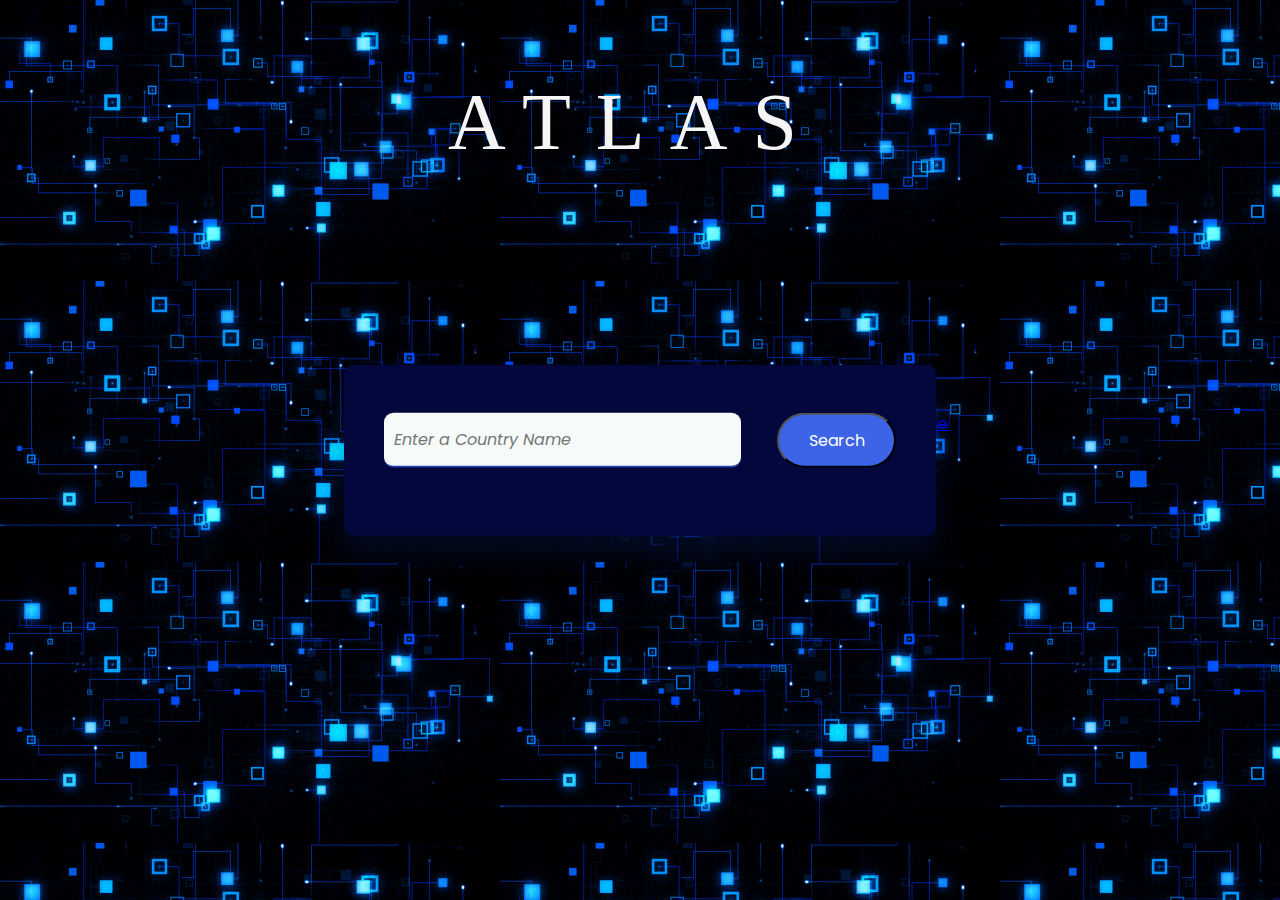
<file: index.html>
<!DOCTYPE html>

<html lang="en">
    <head>
        
        <meta name="viewport" 
        content="width=device-width, initial-scale=1.0"/>
        <title>Country Guide APP</title>
        <link
      href="https://fonts.googleapis.com/css2?family=Poppins:wght@400;500&display=swap"
      rel="stylesheet"
    />
        <link rel="stylesheet" href="style.css">
    </head>
    <body>
      
      <div class="heading">ATLAS</div>
       <div class="container">
        <div class="search-wrapper">
              <input  type="input" id="country-inp"
              placeholder="  Enter a Country Name" onchange="fn(this.value)"/>
              
              <button id="search-btn">Search</button>
              
        
        
       
      </div>
       
       <div id="result"></div>
    </div>
       <div id="loading"></div>
       <p>Do not know about Countries?  <a href="countrieslist.html">Click here </a></p>
        

        
        <script src="script.js">
         
        </script>
    </body>
</html>
</file>
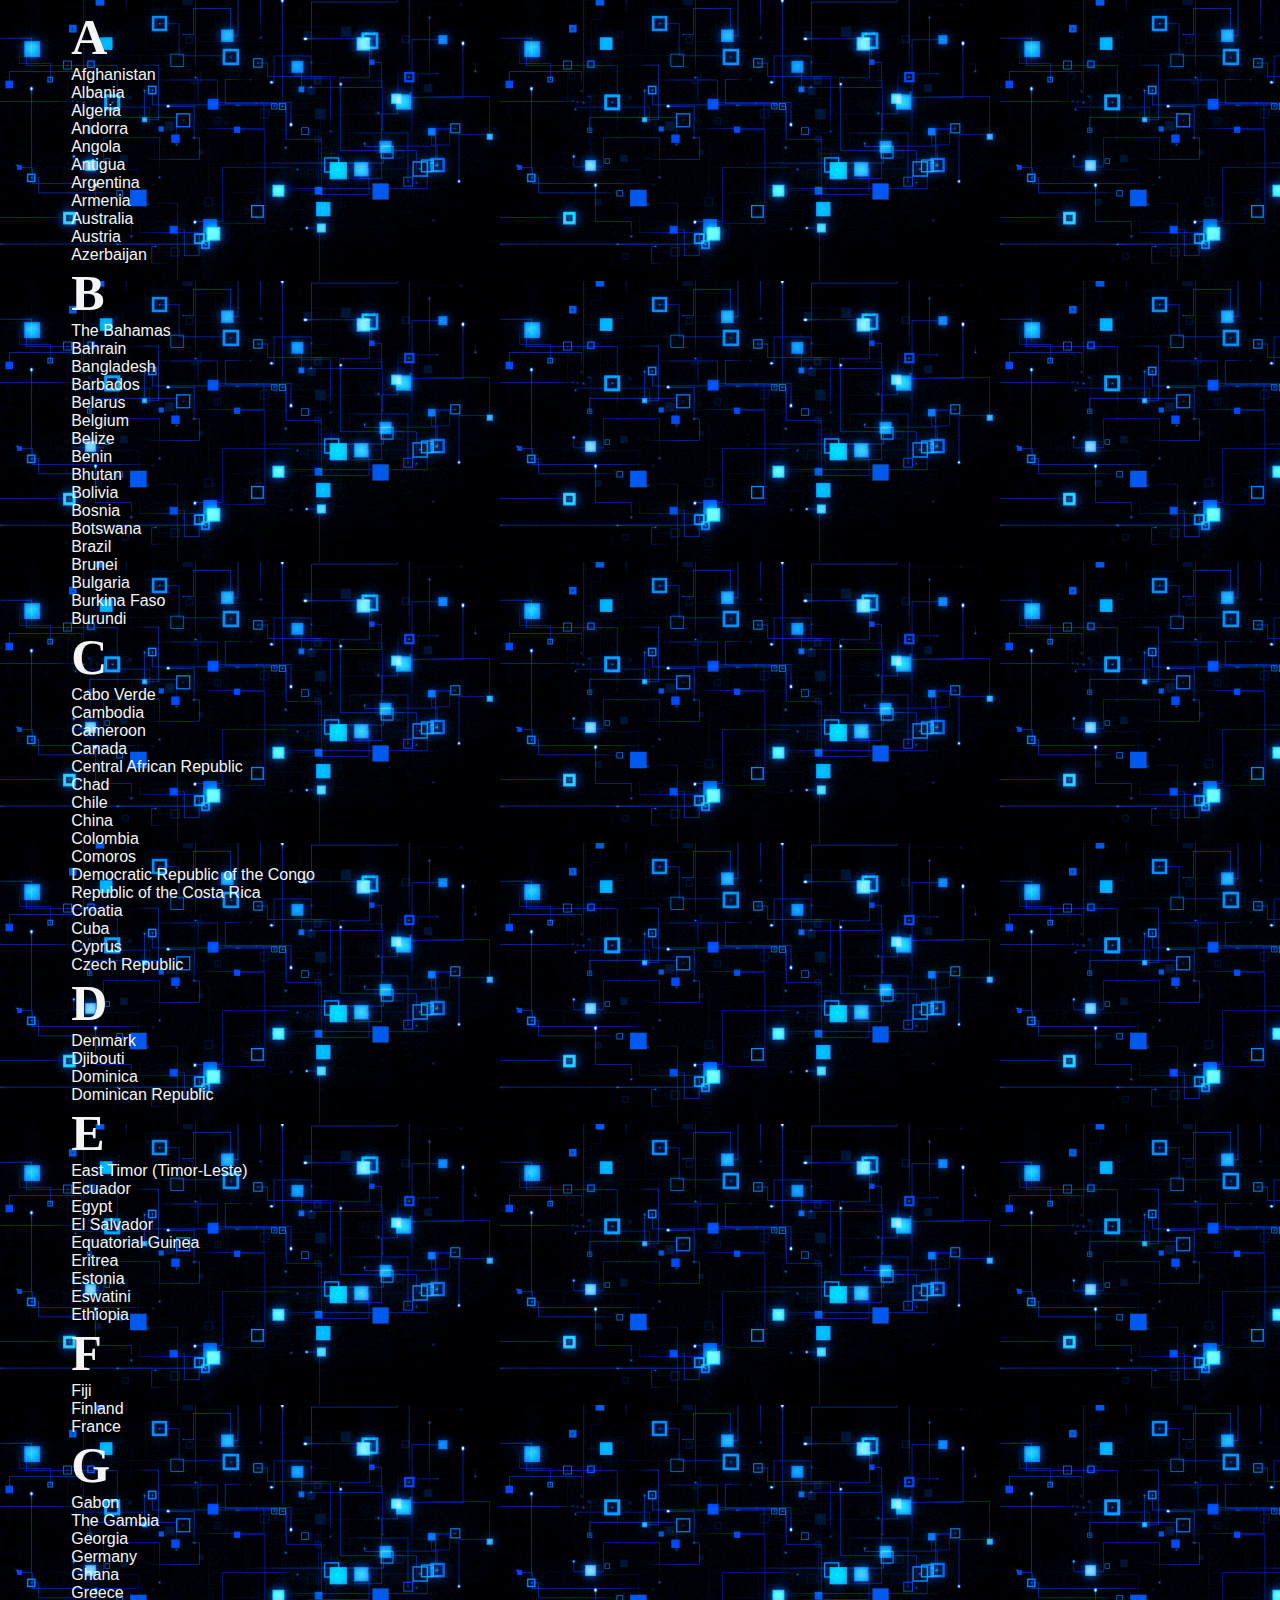
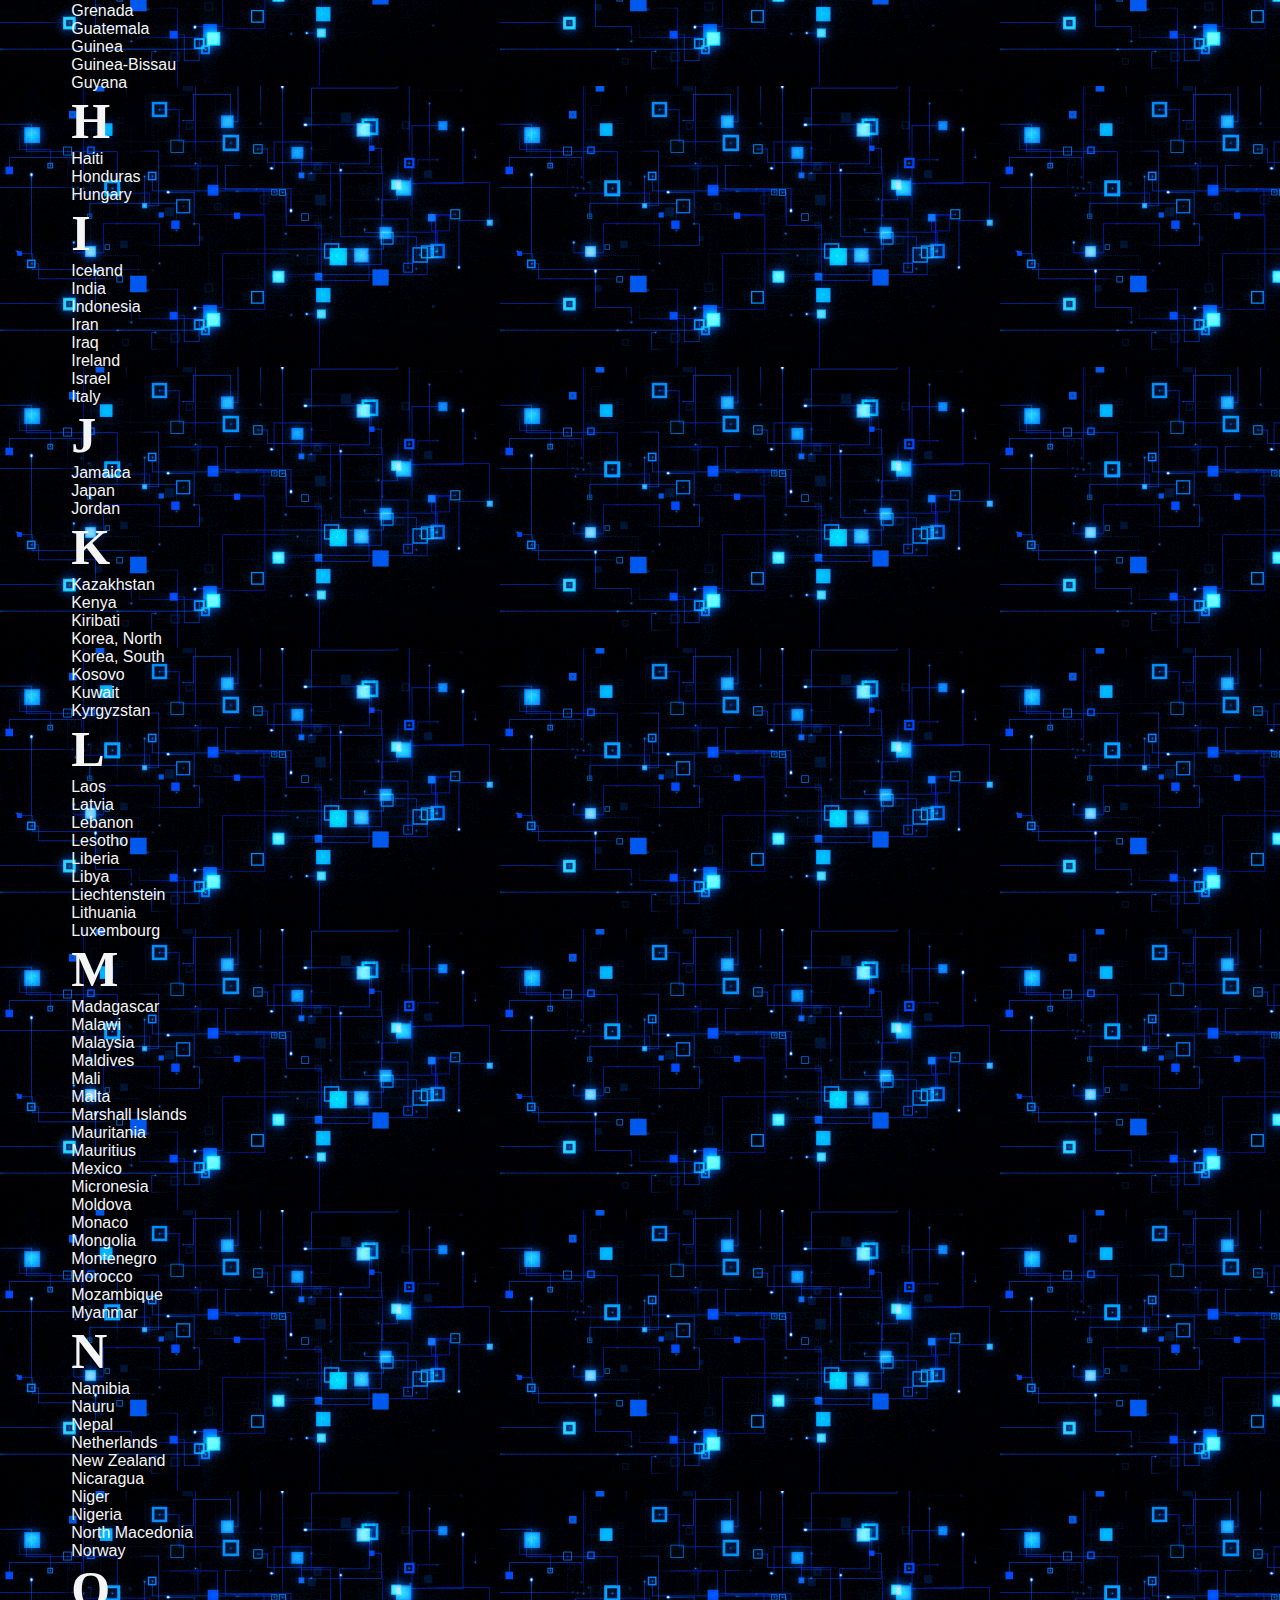
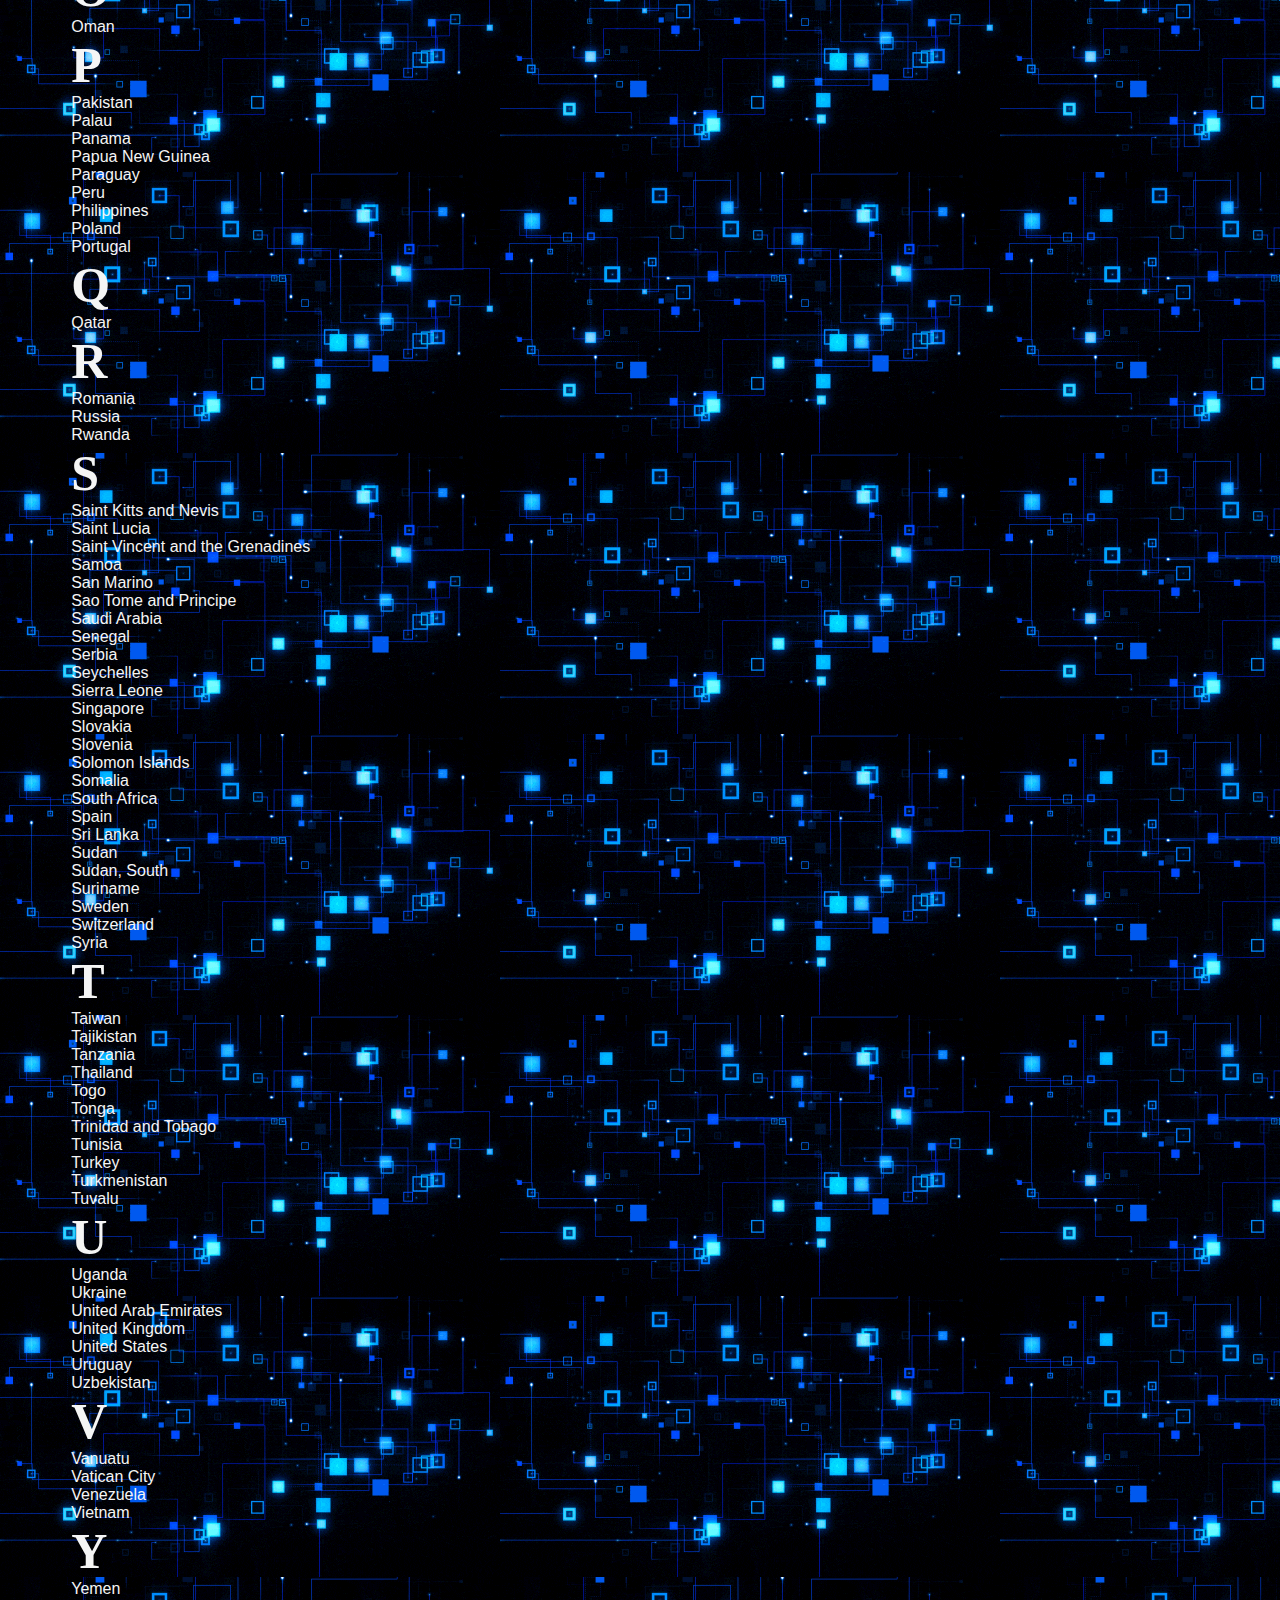
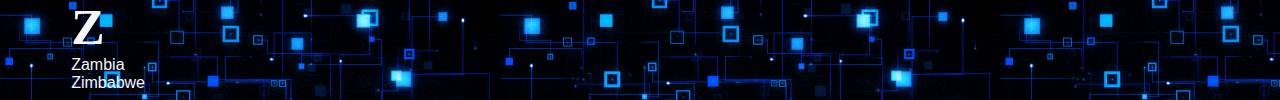
<file: countrieslist.html>
<!DOCTYPE html>
<html>
    <head>
       
        <link  href="style2.css" rel="stylesheet"/>
    </head>
    <body>
        <div class="items">
        
            <b><span class="main">A</span></b><br>
            Afghanistan<br>
            Albania<br>
            Algeria<br>
            Andorra<br>
            Angola<br>
            Antigua<br>
            Argentina<br>
            Armenia<br>
            Australia<br>
            Austria<br>
            Azerbaijan<br>
            <b><span class="main">B</span></b><br>
            The Bahamas<br>
            Bahrain<br>
            Bangladesh<br>
            Barbados<br>
            Belarus<br>
            Belgium<br>
            Belize<br>
            Benin<br>
            Bhutan<br>
            Bolivia<br>
            Bosnia <br>
            Botswana<br>
            Brazil<br>
            Brunei<br>
            Bulgaria<br>
            Burkina Faso<br>
            Burundi<br>
            <b><span class="main">C</span></b><br>
            Cabo Verde<br>
            Cambodia<br>
            Cameroon<br>
            Canada<br>
            Central African Republic<br>
            Chad<br>
            Chile<br>
            China<br>
            Colombia<br>
            Comoros<br>
            Democratic Republic of the Congo<br>
            Republic of the Costa Rica<br>
           
            Croatia<br>
            Cuba<br>
            Cyprus<br>
            Czech Republic<br>
            <b><span class="main">D</span></b><br>
            Denmark<br>
            Djibouti<br>
            Dominica<br>
            Dominican Republic<br>
            <b><span class="main">E</span></b><br>
            East Timor (Timor-Leste)<br>
            Ecuador<br>
            Egypt<br>
            El Salvador<br>
            Equatorial Guinea<br>
            Eritrea<br>
            Estonia<br>
            Eswatini<br>
            Ethiopia<br>
            <b><span class="main">F</span></b><br>
            Fiji<br>
            Finland<br>
            France<br>
            <b><span class="main">G</span></b><br>
            Gabon<br>
            The Gambia<br>
            Georgia<br>
            Germany<br>
            Ghana<br>
            Greece<br>
            Grenada<br>
            Guatemala<br>
            Guinea<br>
            Guinea-Bissau<br>
            Guyana<br>
            <b><span class="main">H</span></b><br>
            Haiti<br>
            Honduras<br>
            Hungary<br>
            <b><span class="main">I</span></b><br>
            Iceland<br>
            India<br>
            Indonesia<br>
            Iran<br>
            Iraq<br>
            Ireland<br>
            Israel<br>
            Italy<br>
            <b><span class="main">J</span></b><br>
            Jamaica<br>
            Japan<br>
            Jordan<br>
            <b><span class="main">K</span></b><br>
            Kazakhstan<br>
            Kenya<br>
            Kiribati<br>
            Korea, North<br>
            Korea, South<br>
            Kosovo<br>
            Kuwait<br>
            Kyrgyzstan<br>
            <b><span class="main">L</span></b><br>
            Laos<br>
            Latvia<br>
            Lebanon<br>
            Lesotho<br>
            Liberia<br>
            Libya<br>
            Liechtenstein<br>
            Lithuania<br>
            Luxembourg<br>
            <b><span class="main">M</span></b><br>
            Madagascar<br>
            Malawi<br>
            Malaysia<br>
            Maldives<br>
            Mali<br>
            Malta<br>
            Marshall Islands<br>
            Mauritania<br>
            Mauritius<br>
            Mexico<br>
            Micronesia<br>
            Moldova<br>
            Monaco<br>
            Mongolia<br>
            Montenegro<br>
            Morocco<br>
            Mozambique<br>
            Myanmar<br>
            <b><span class="main">N</span></b><br>
            Namibia<br>
            Nauru<br>
            Nepal<br>
            Netherlands<br>
            New Zealand<br>
            Nicaragua<br>
            Niger<br>
            Nigeria<br>
            North Macedonia<br>
            Norway<br>
            <b><span class="main">O</span></b><br>
            Oman<br>
            <b><span class="main">P</span></b><br>
            Pakistan<br>
            Palau<br>
            Panama<br>
            Papua New Guinea<br>
            Paraguay<br>
            Peru<br>
            Philippines<br>
            Poland<br>
            Portugal<br>
            <b><span class="main">Q</span></b><br>
            Qatar<br>
            <b><span class="main">R</span></b><br>
            Romania<br>
            Russia<br>
            Rwanda<br>
            <b><span class="main">S</span></b><br>
            Saint Kitts and Nevis<br>
            Saint Lucia<br>
            Saint Vincent and the Grenadines<br>
            Samoa<br>
            San Marino<br>
            Sao Tome and Principe<br>
            Saudi Arabia<br>
            Senegal<br>
            Serbia<br>
            Seychelles<br>
            Sierra Leone<br>
            Singapore<br>
            Slovakia<br>
            Slovenia<br>
            Solomon Islands<br>
            Somalia<br>
            South Africa<br>
            Spain<br>
            Sri Lanka<br>
            Sudan<br>
            Sudan, South<br>
            Suriname<br>
            Sweden<br>
            Switzerland<br>
            Syria<br>
            <b><span class="main">T</span></b><br>
            Taiwan<br>
            Tajikistan<br>
            Tanzania<br>
            Thailand<br>
            Togo<br>
            Tonga<br>
            Trinidad and Tobago<br>
            Tunisia<br>
            Turkey<br>
            Turkmenistan<br>
            Tuvalu<br>
            <b><span class="main">U</span></b><br>
            Uganda<br>
            Ukraine<br>
            United Arab Emirates<br>
            United Kingdom<br>
            United States<br>
            Uruguay<br>
            Uzbekistan<br>
            <b><span class="main">V</span></b><br>
            Vanuatu<br>
            Vatican City<br>
            Venezuela<br>
            Vietnam<br>
            <b><span class="main">Y</span></b><br>
            Yemen<br>
            <b><span class="main">Z</span></b><br>
            Zambia<br>
            Zimbabwe<br>
    </div>
    </body>
</html>
</file>
<file: style.css>
*{
    padding: 0;
    margin:0;
    box-sizing:border-box;
    font-family: "Poppins",sans-serif;
} 

body{
    background-image: url("giphy.gif");
}
.container{
    background-color: rgb(3, 7, 60);
    width: 80vw;
    max-width: 37em;
    padding: 3em 2.5em;
    position: absolute ;
    transform: translate(-50%,-50%);
    top:50%;
    left: 50%;
    border-radius: 0.6em ;
   box-shadow: 0 1.25em 1.8em rgba(7, 41, 123, 0.25);
}
.heading{
    font-family: "Lucida Sans Typewriter";
    color: whitesmoke;
    margin: 6% 35%;
    font-size: 80px;
    box-decoration-break: slice;
    letter-spacing: 25px;
}
input{
    box-sizing: border-box;
    border-radius: 0.6em;
    background-color: rgb(246, 251, 249);
}
.search-wrapper{
    display:grid;
    grid-template-columns: 9fr 3fr;
    gap:2.25em;
}

.search-wrapper button{
    font-size: 1em;
    background-color: #3d64e6;
    color: white;
    padding: 0.8em ;
    border-radius: 2em;
    opacity: 1;
    transition: 0.3s;
    
}
button:hover{
    background-color:#2b5b7d;
    color: #fff;
    opacity: 1;

}
.search-wrapper input{
    font-style: italic;
    font-size: 16px;
    border: none;
    border-bottom: 2px solid rgb(29, 68, 176);
    outline: none;
    color: #222a43;
}
#result{
    margin-top: 1.25em;
}
.container .flag-img{
    display: block;
    width: 45%;
    min-width: 7.5em;
    margin: 1.8em auto 1.2em auto;
}

.container h2{
    font-weight: 600;
    color: #222a43;
    text-align: center;
    text-transform: uppercase;
    letter-spacing: 2px;
    margin-bottom: 1.8em;

}
.data-wrapper{
    margin-bottom: 1em;
    letter-spacing: 0.3px;
}

.container h4{
    display: inline;
    font-weight: 500;
    color: #222a43;
}
.container span{
    color: #5d6274;
}
p{  
    font-weight: 400;
    color: #5d6274;
    margin-left: 40%;
    margin-top: 5.2%;
    letter-spacing: 3px;
}

.container h3{
    text-align: center;
    font-size: 1.2em;
    font-weight: 400;
    color: #c30b0b;
}
#loading{
    height: 100px;
    width: 100px;
    margin: 0 auto;
    border-top: 5px solid #292929;
    border-right: 5px solid #efefef;
    border-bottom: 5px solid #efefef;
    border-left: 5px solid #3e199c;
    border-radius: 100px;
    animation: spinRight 800ms linear infinite;;
    visibility: hidden;
    
}

@keyframes spinRight {
    from {transform:rotate(360deg);}
    to {transform:rotate(0deg);}
  }
#loading.display{
    visibility: visible;
}
</file>
<file: style2.css>
.items{
    font-family: 'Segoe UI', Tahoma, Geneva, Verdana, sans-serif;
    font-weight: 400;
    color: whitesmoke;
    margin-left: 5%;
}
body{
    background-image: url("giphy.gif");
}
.main{
    font-size: 50px;
    font-family: 'Georgia';
}
</file>
